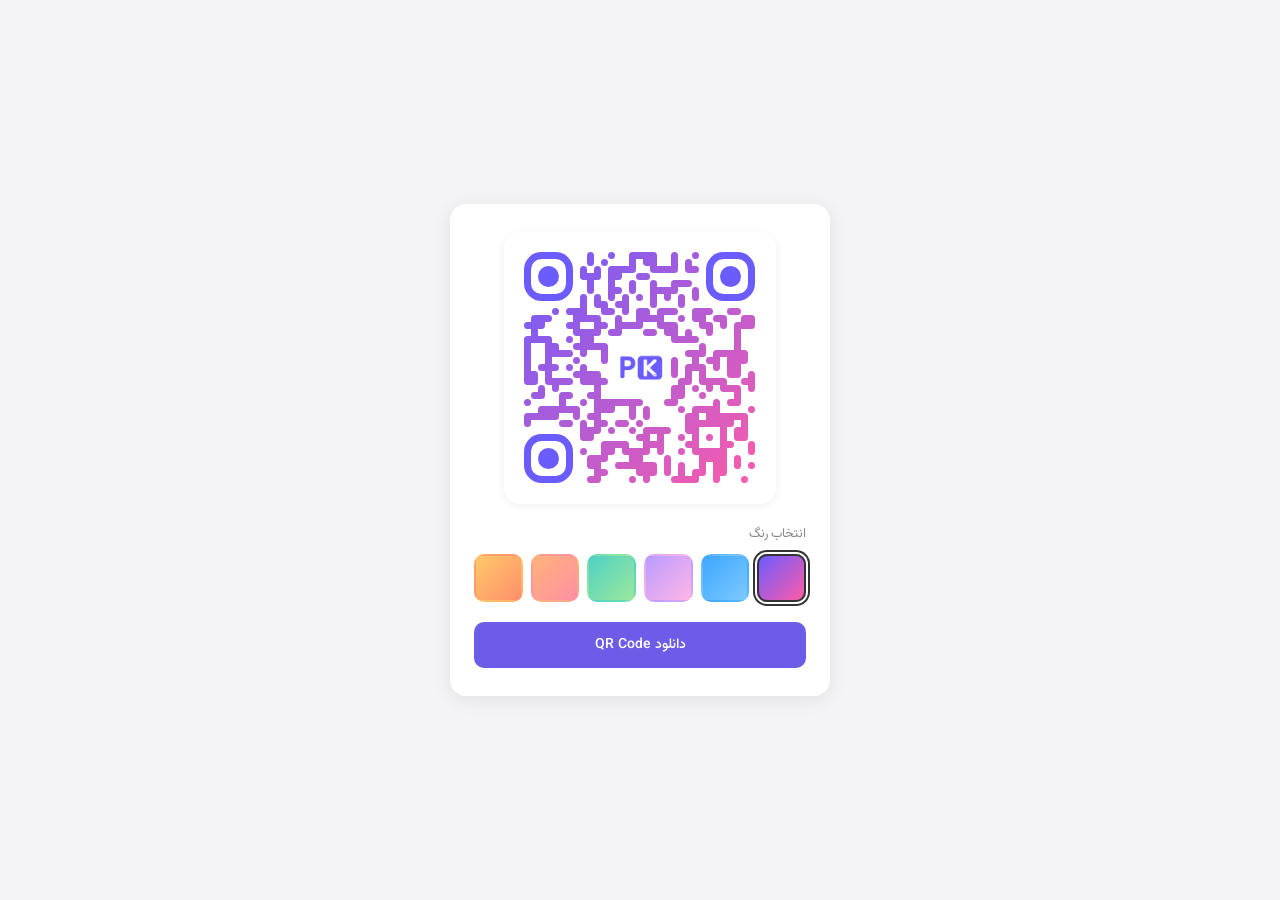
<file: nonPHP/index.html>
<!DOCTYPE html>
<html lang="fa" dir="rtl">
<head>
    <meta charset="UTF-8">
    <meta name="viewport" content="width=device-width, initial-scale=1.0">
    <title>QR Code پروفایل</title>
    
    <link rel="preconnect" href="https://fonts.googleapis.com">
    <link rel="preconnect" href="https://fonts.gstatic.com" crossorigin>
    <link href="https://fonts.googleapis.com/css2?family=Vazirmatn:wght@100..900&display=swap" rel="stylesheet">
    <link rel="stylesheet" href="style.css">
</head>
<body>

<div class="card">
    <div id="qrWrap">
        <div id="qrBox">
            <div id="qrCanvas"></div>
        </div>
    </div>

    <p class="label">انتخاب رنگ</p>

    <div class="swatches" id="swatches">
        <button type="button" class="swatch active" aria-label="بنفش و صورتی" style="background:linear-gradient(135deg,#6a5cff,#ff5ca8)" data-g1="#6a5cff" data-g2="#ff5ca8"></button>
        <button type="button" class="swatch" aria-label="آبی" style="background:linear-gradient(135deg,#3ea6ff,#7cc9ff)" data-g1="#3ea6ff" data-g2="#7cc9ff"></button>
        <button type="button" class="swatch" aria-label="بنفش و صورتی روشن" style="background:linear-gradient(135deg,#b89bff,#ffb6e6)" data-g1="#b89bff" data-g2="#ffb6e6"></button>
        <button type="button" class="swatch" aria-label="سبز" style="background:linear-gradient(135deg,#4fd1c5,#9be89b)" data-g1="#4fd1c5" data-g2="#9be89b"></button>
        <button type="button" class="swatch" aria-label="نارنجی و صورتی" style="background:linear-gradient(135deg,#ffb37a,#ff8fa3)" data-g1="#ffb37a" data-g2="#ff8fa3"></button>
        <button type="button" class="swatch" aria-label="زرد و نارنجی" style="background:linear-gradient(135deg,#ffc86a,#ff8f6a)" data-g1="#ffc86a" data-g2="#ff8f6a"></button>
    </div>

    <div id="out">
        <button type="button" id="downloadBtn">دانلود QR Code</button>
    </div>
</div>

<script src="vendor/qr-code-styling.js"></script>
<script src="JScript.js"></script>

</body>
</html>
</file>
<file: nonPHP/style.css>
* {
    box-sizing: border-box;
}

html, body {
    width: 100%;
    min-height: 100%;
}

body {
    margin: 0;
    padding: 20px;
    min-height: 100vh;
    display: flex;
    align-items: center;
    justify-content: center;
    font-family: "Vazirmatn", sans-serif;
    font-optical-sizing: auto;
    font-weight: 400;
    background: #f4f4f6;
    transition: background 0.3s ease;
}

.card {
    position: relative;
    width: 100%;
    max-width: 380px;
    padding: 28px 24px;
    background: #ffffff;
    border-radius: 16px;
    box-shadow: 0 4px 20px rgba(0, 0, 0, 0.08);
    text-align: center;
    overflow: hidden;
}

#qrWrap {
    width: 100%;
    display: flex;
    justify-content: center;
    align-items: center;
    margin-bottom: 20px;
}

#qrBox {
    width: 272px;
    height: 272px;
    padding: 16px;
    display: flex;
    align-items: center;
    justify-content: center;
    background: #ffffff;
    border-radius: 16px;
    box-shadow: 0 2px 10px rgba(0, 0, 0, 0.06);
}

#qrCanvas {
    width: 240px;
    height: 240px;
    display: flex;
    align-items: center;
    justify-content: center;
}

#qrCanvas canvas,
#qrCanvas svg {
    display: block;
    width: 240px !important;
    height: 240px !important;
    border-radius: 8px;
}

.label {
    margin: 0 0 10px;
    color: #888888;
    font-size: 13px;
    text-align: right;
}

.swatches {
    width: 100%;
    display: grid;
    grid-template-columns: repeat(6, minmax(0, 1fr));
    gap: 8px;
    margin-bottom: 20px;
}

.swatch {
    width: 100%;
    aspect-ratio: 1 / 1;
    padding: 0;
    border: 2px solid transparent;
    border-radius: 10px;
    cursor: pointer;
    transition: transform 0.15s ease, border-color 0.15s ease, box-shadow 0.15s ease;
}

.swatch:hover {
    transform: translateY(-2px);
}

.swatch:focus-visible {
    outline: 2px solid #6c5ce7;
    outline-offset: 2px;
}

.swatch.active {
    border-color: #333333;
    box-shadow: 0 0 0 2px #ffffff, 0 0 0 4px #333333;
}

#out {
    width: 100%;
    margin-top: 16px;
    display: flex;
    flex-direction: column;
    align-items: center;
    gap: 12px;
}

#out button {
    width: 100%;
    padding: 12px 20px;
    border: none;
    border-radius: 10px;
    background: #6c5ce7;
    color: #ffffff;
    font-family: inherit;
    font-size: 14px;
    font-weight: 500;
    cursor: pointer;
    transition: background 0.2s ease, transform 0.15s ease, box-shadow 0.2s ease;
}

#out button:hover {
    background: #5a4bd1;
    box-shadow: 0 4px 12px rgba(108, 92, 231, 0.25);
}

#out button:active {
    transform: scale(0.98);
}

#out button:focus-visible {
    outline: 2px solid #6c5ce7;
    outline-offset: 3px;
}

@media (max-width: 420px) {
    body { padding: 12px; }
    .card { padding: 22px 16px; border-radius: 14px; }
    #qrBox { width: 100%; max-width: 272px; height: auto; aspect-ratio: 1 / 1; padding: 12px; }
    #qrCanvas { width: 100%; height: 100%; }
    #qrCanvas canvas, #qrCanvas svg { width: 100% !important; height: 100% !important; }
    .swatches { gap: 6px; }
    .swatch { border-radius: 8px; }
}

@media (max-width: 320px) {
    body { padding: 8px; }
    .card { padding: 18px 12px; }
    .swatches { gap: 5px; }
}
</file>
